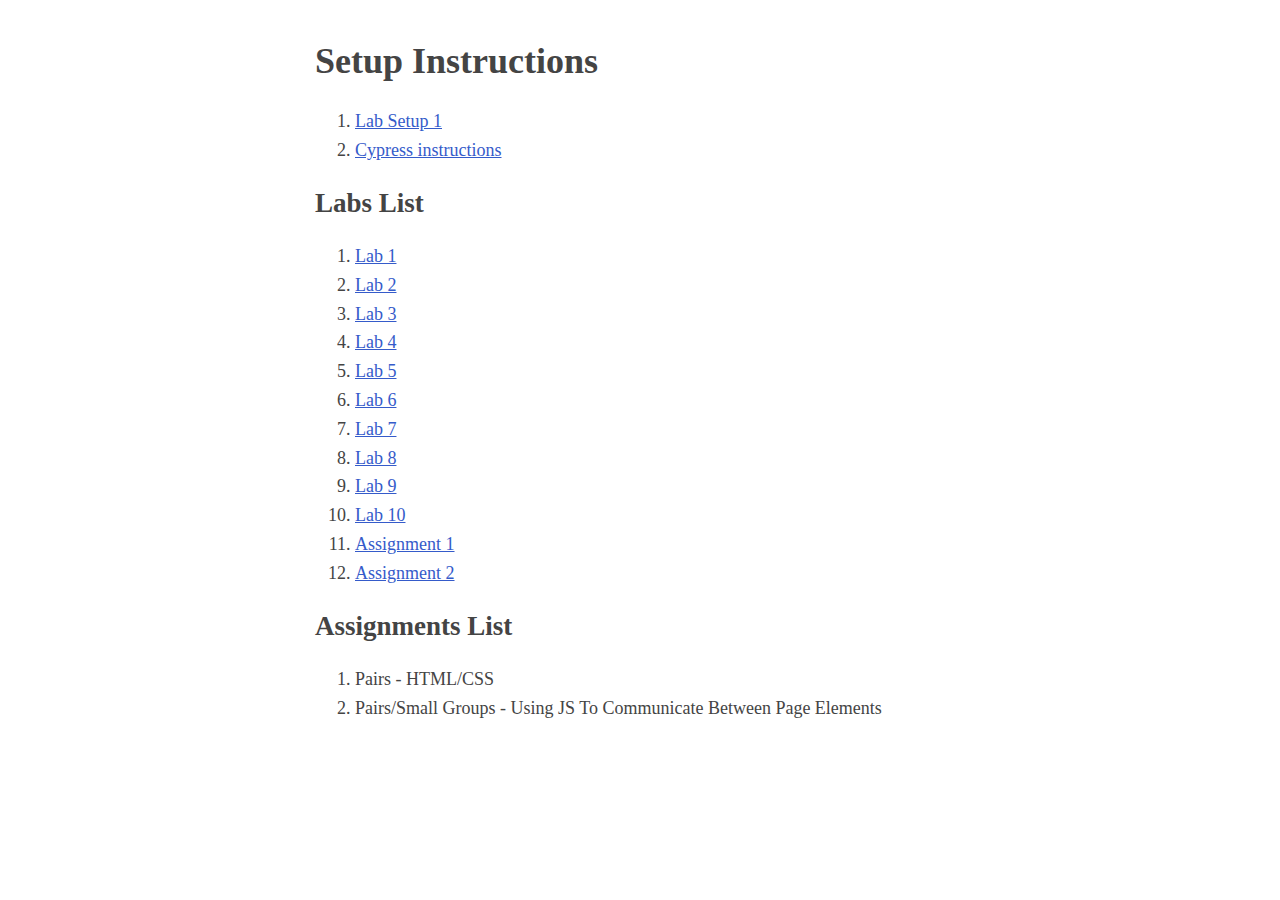
<file: public/index.html>
<html lang="en">
    <head>
        <title>Labs Index</title>
        <link rel="stylesheet" href="base_style.css">
    </head>
    <body>
        <h1>Setup Instructions</h1>
        <ol>
            <li><a href="setup_instructions.html">Lab Setup 1</a></li>
            <li><a href="cypress_instructions.html">Cypress instructions</a></li>
        </ol>

        <h2>Labs List</h2>
        <ol>
            <li><a href="lab_1">Lab 1</a></li>
            <li><a href="lab_2">Lab 2</a></li>
            <li><a href="lab_3">Lab 3</a></li>
            <li><a href="lab_4">Lab 4</a></li>
            <li><a href="lab_5">Lab 5</a></li>
            <li><a href="lab_6">Lab 6</a></li>
            <li><a href="lab_7">Lab 7</a></li>
            <li><a href="lab_8">Lab 8</a></li>
            <li><a href="lab_9">Lab 9</a></li>
            <li><a href="lab_10">Lab 10</a></li>
            <li><a href="asst-1">Assignment 1</a></li>
            <li><a href="asst-2">Assignment 2</a></li>
        </ol>
        <h2>Assignments List</h2>
        <ol>
            <li>Pairs - HTML/CSS</li>
            <li>Pairs/Small Groups - Using JS To Communicate Between Page Elements</li>
        </ol>
    </body>
</html>
</file>
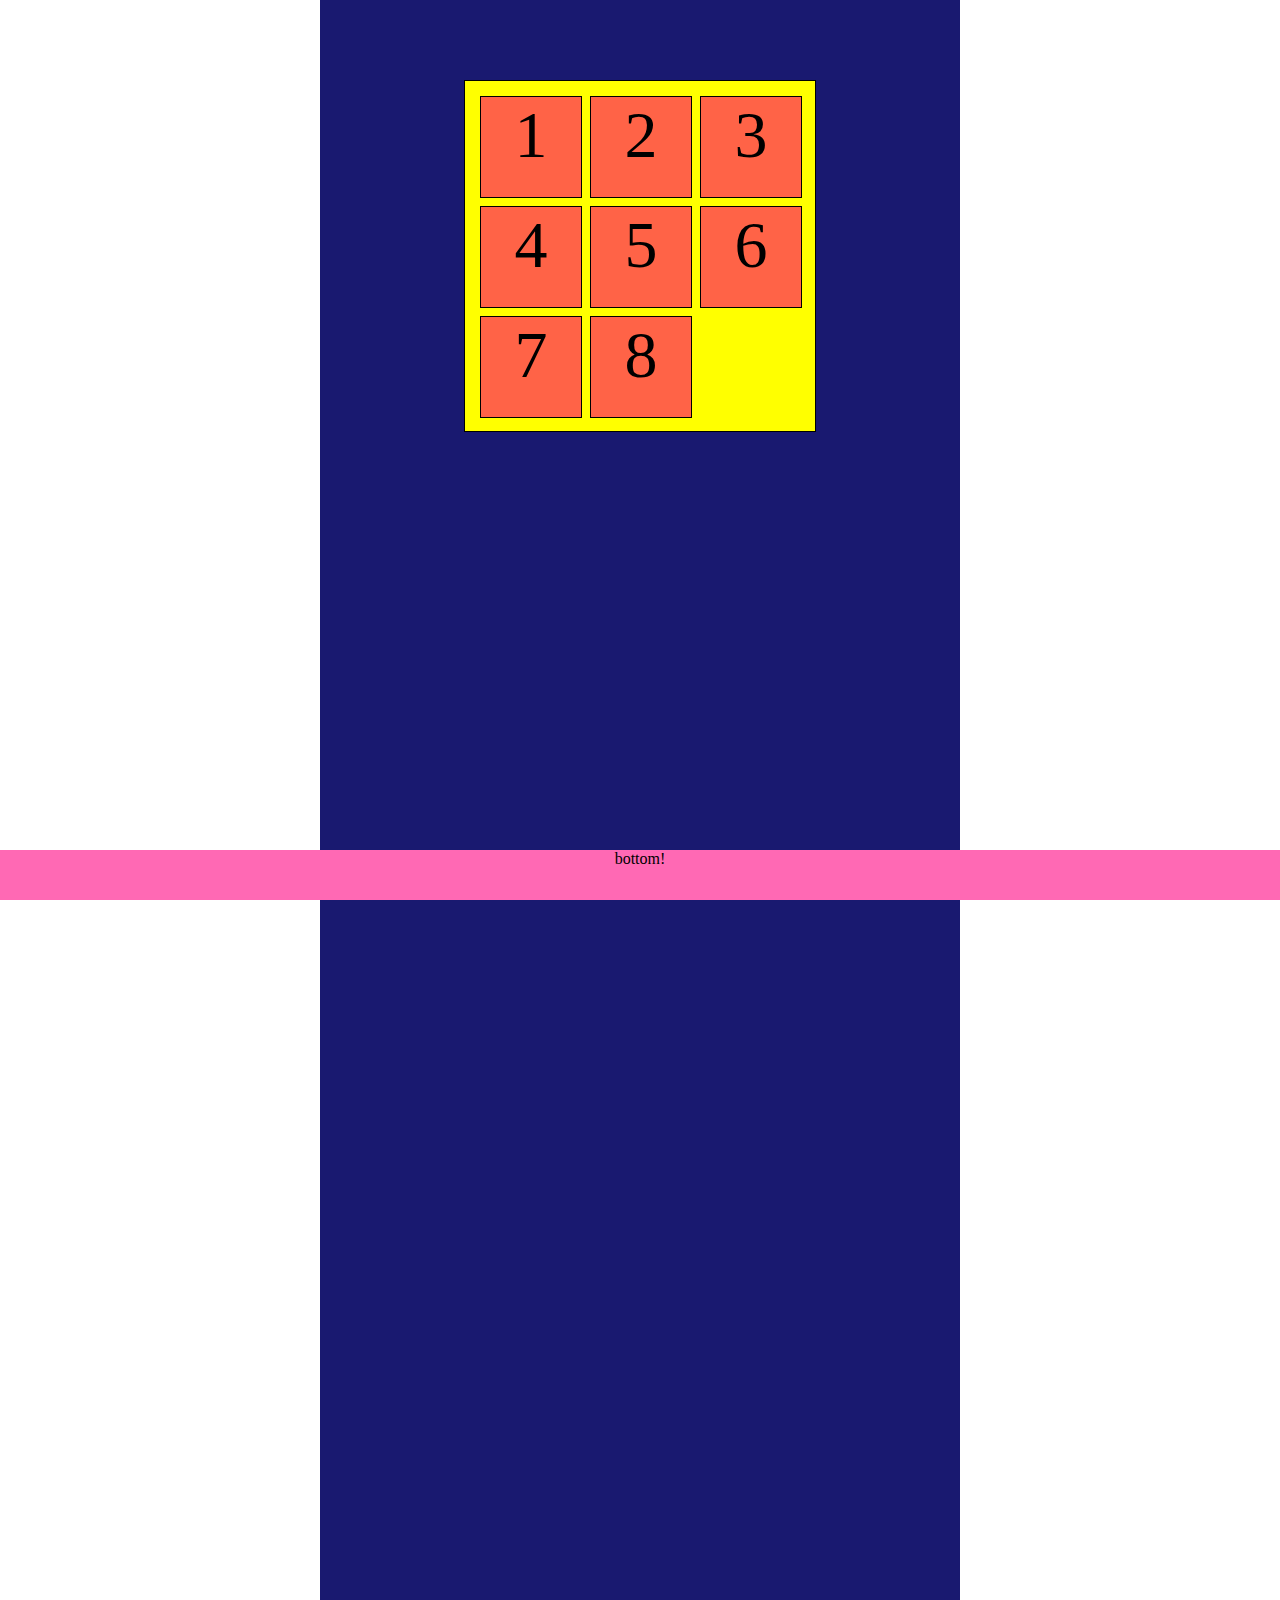
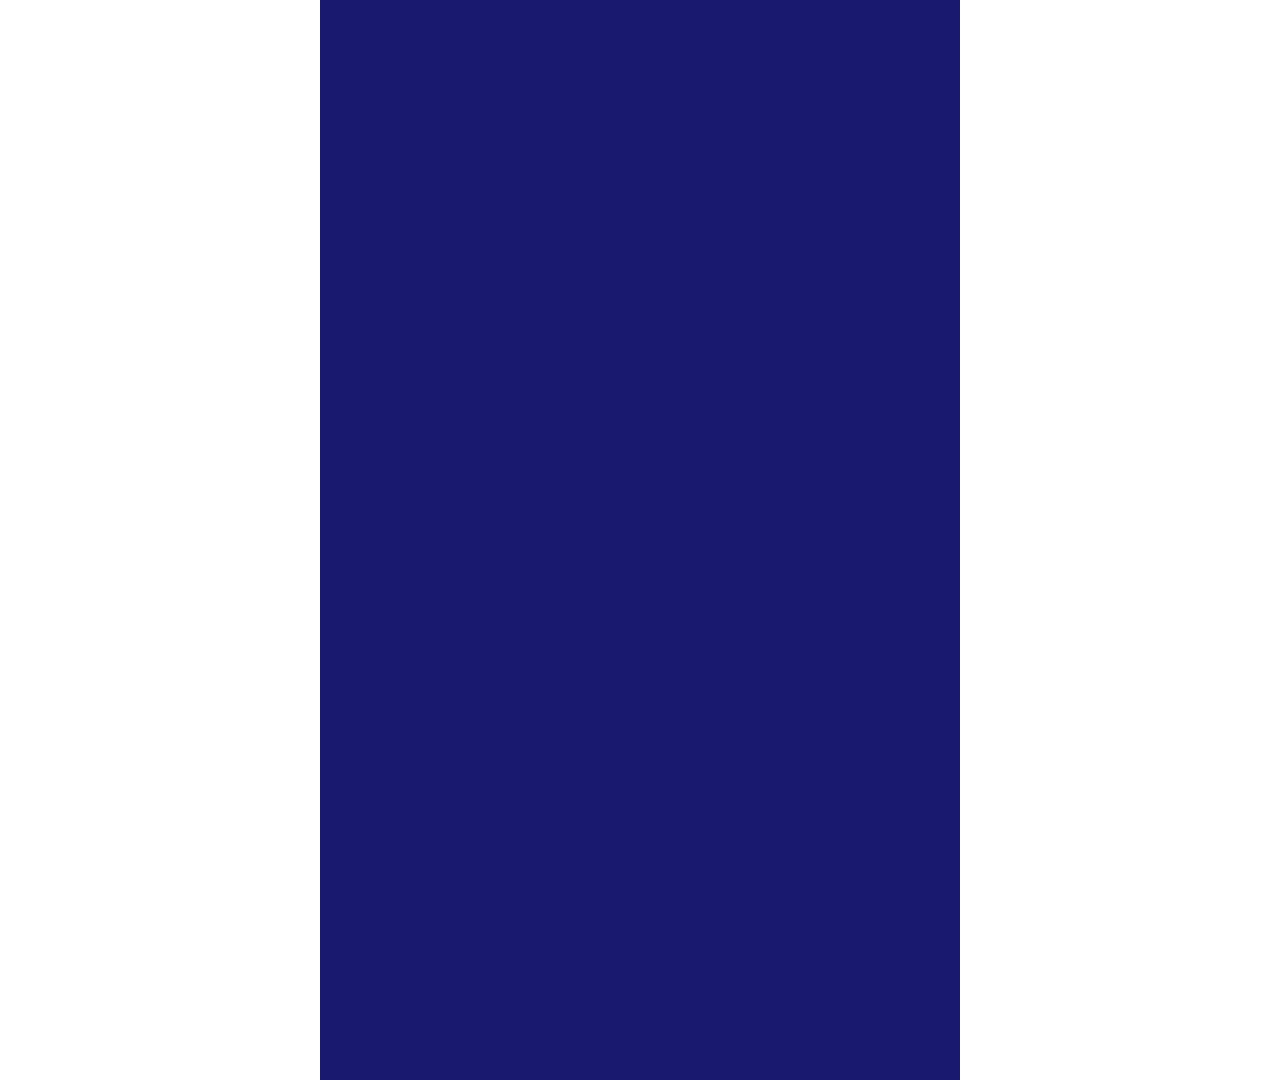
<file: public/asst-1/index.html>
<!DOCTYPE html>
<html lang="en">
<head>
    <meta charset="UTF-8">
    <meta http-equiv="X-UA-Compatible" content="IE=edge">
    <meta name="viewport" content="width=device-width, initial-scale=1.0">
    <title>Slider Puzzle</title>
    <!-- <link
      rel="stylesheet"
      href="https://cdn.jsdelivr.net/npm/bulma@0.9.1/css/bulma.min.css"
    /> -->
    <link rel="stylesheet" type="text/css" href="styles.css" />
</head>
<body>
    <!-- <div class="header">top!</div> -->
    <div class="fixed">bottom!</div>
    <div class="wrapper">
    <div class="container">
        <div class="tile pos1">1</div>
        <div class="tile pos2">2</div>
        <div class="tile pos3">3</div>
        <div class="tile pos4">4</div>
        <div class="tile pos5">5</div>
        <div class="tile pos6">6</div>
        <div class="tile pos7">7</div>
        <div class="tile pos8">8</div>
        <div class="tile pos9 empty"></div>
    </div>
</div>
    <script src="script.js"></script>
</body>
</html>
</file>
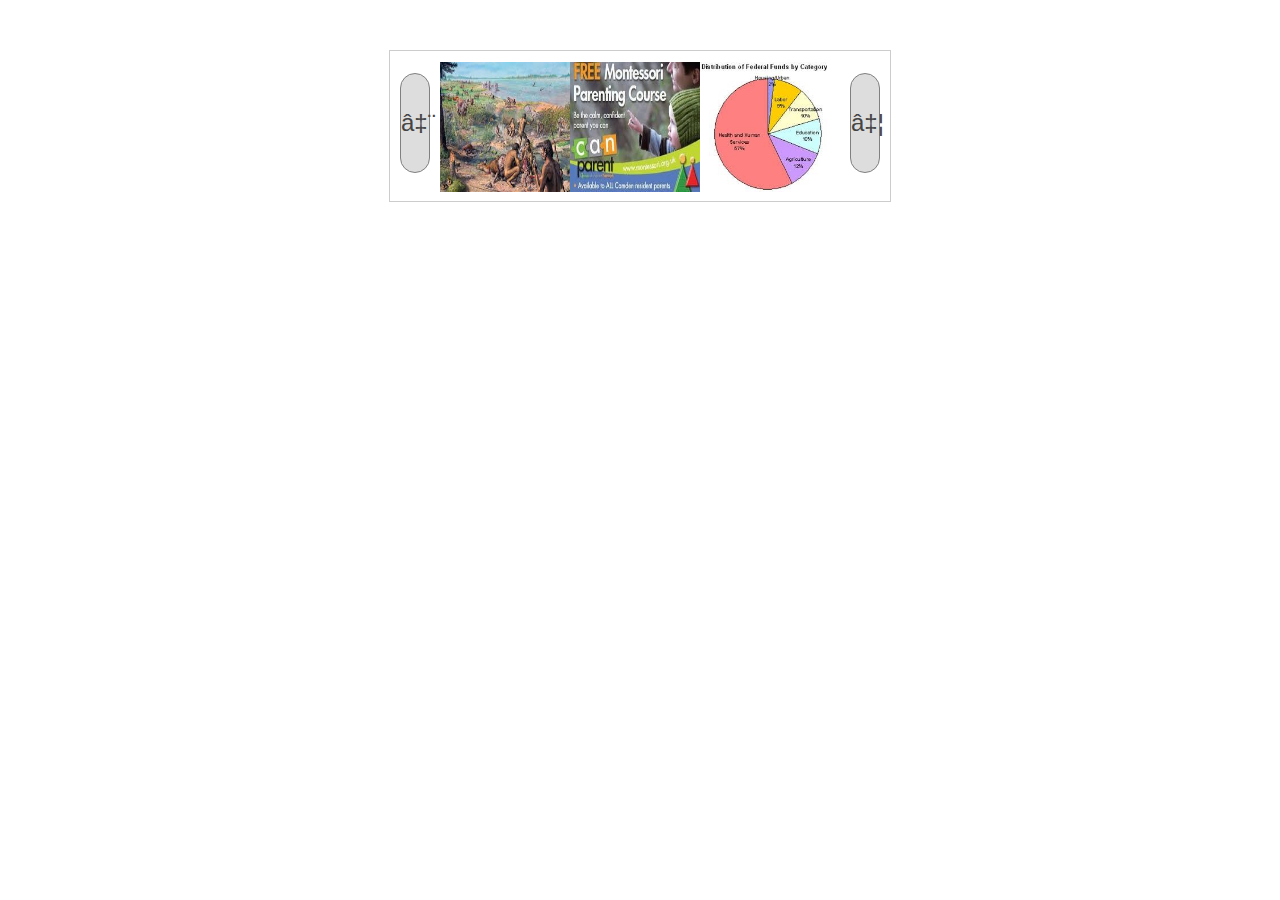
<file: public/INST377-Spring2021/index.html>
<!DOCTYPE html>
<html lang="en">
  <head>
    <title> WS 3 </title>
    <link rel="stylesheet" type="text/css" href="styles.css" />
    <script
      src = "script.js" charset = "utf-8"
    ></script>
  </head>

  <body> 

    <div class = "carousel" >

        <button class = "arrow next">⇦</button>

        <div class = "galery"> 

            <ul class = "images">
                <li><img src = "early humans.jpg"> </li>
                <li><img src = "free.jpg"></li>
                <li><img src = "graph.jpg"></li>
                <li><img src = "investing.jpg"></li>
                <li><img src = "money.jpg"></li>
                <li><img src = "funded.jpg"></li>
            </ul> 
        </div>

        <button class = "arrow prev">⇨</button>

    </div>
  </body>
</file>
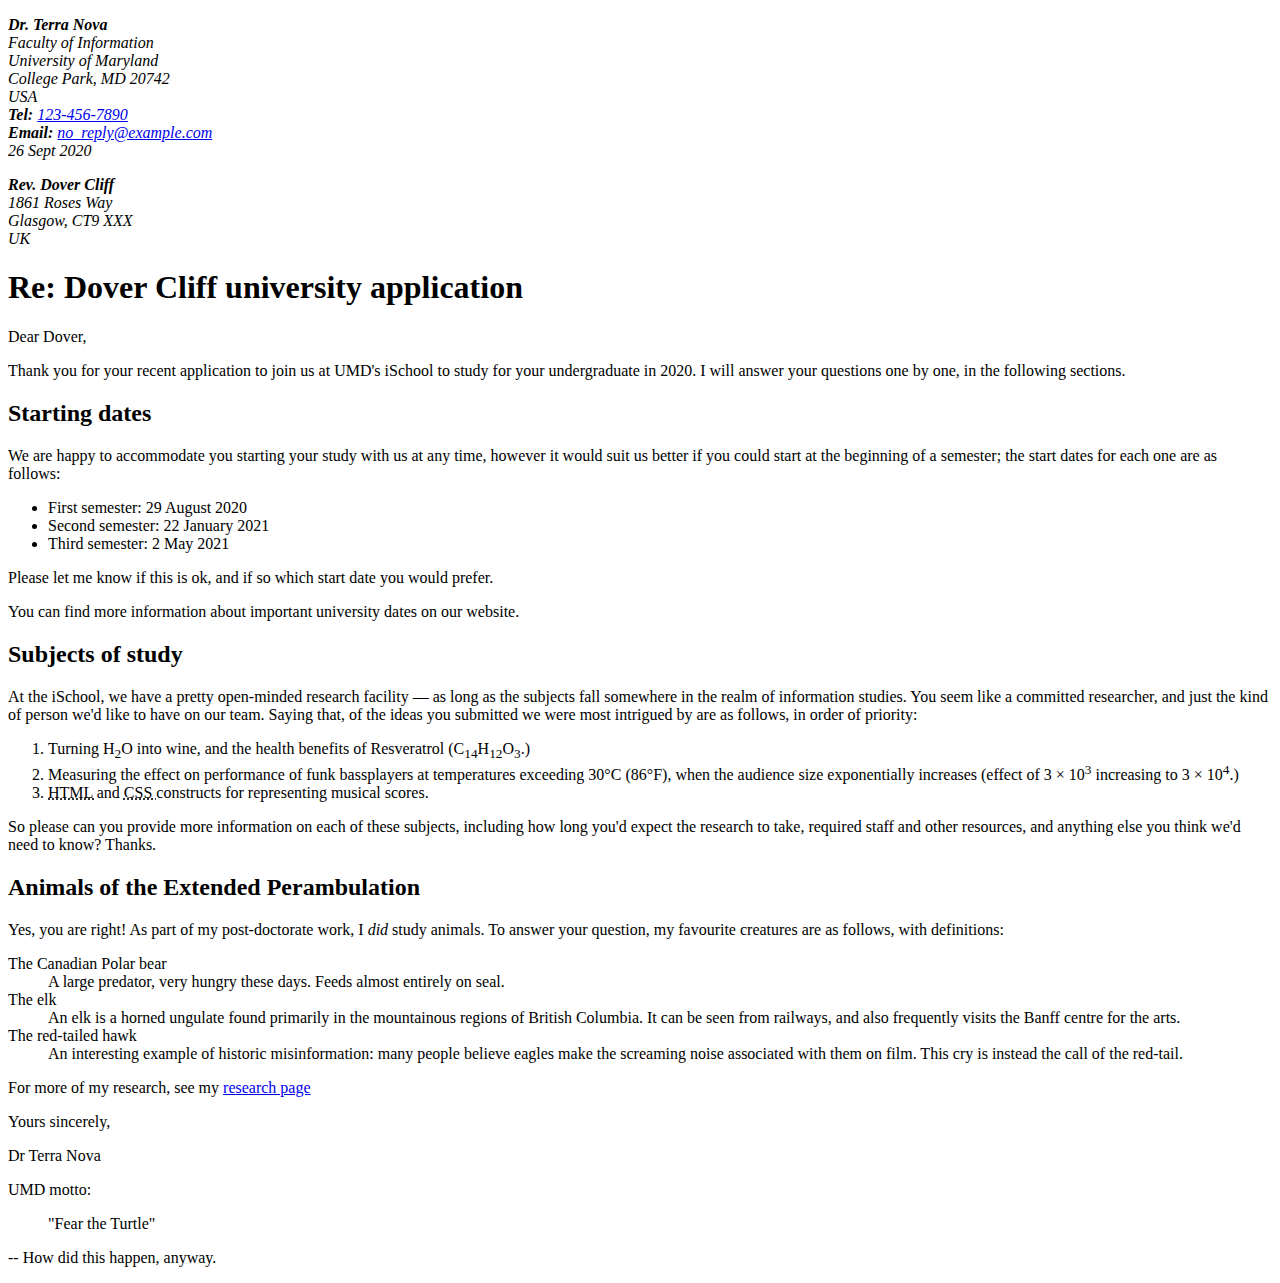
<file: public/lab_2/index.html>
<!--Dr. Terra Nova
Faculty of Information
University of Maryland
College Park, MD 20742
USA
Tel: 123-456-7890
Email: no_reply@example.com
26 Sept 2020
Rev. Dover Cliff
1861 Roses Way
Glasgow, CT9 XXX
UK
Re: Dover Cliff university application
Dear Dover,
Thank you for your recent application to join us at UMD's iSchool to study for your undergraduate in 2020. I will answer your questions one by one, in the following sections.
Starting dates
We are happy to accommodate you starting your study with us at any time, however it would suit us better if you could start at the beginning of a semester; the start dates for each one are as follows:
First semester: 29 August 2020
Second semester: 22 January 2021
Third semester: 2 May 2021
Please let me know if this is ok, and if so which start date you would prefer.
You can find more information about important university dates on our website.
Subjects of study
At the iSchool, we have a pretty open-minded research facility — as long as the subjects fall somewhere in the realm of information studies. You seem like a committed researcher, and just the kind of person we'd like to have on our team. Saying that, of the ideas you submitted we were most intrigued by are as follows, in order of priority:
Turning H2O into wine, and the health benefits of Resveratrol (C14H12O3.)
Measuring the effect on performance of funk bassplayers at temperatures exceeding 30°C (86°F), when the audience size exponentially increases (effect of 3 × 103 increasing to 3 × 104.)
HTML and CSS constructs for representing musical scores.
So please can you provide more information on each of these subjects, including how long you'd expect the research to take, required staff and other resources, and anything else you think we'd need to know? Thanks.
Animals of the Extended Perambulation
Yes, you are right! As part of my post-doctorate work, I did study animals. To answer your question, my favourite creatures are as follows, with definitions:
The Canadian Polar bear
A large predator, very hungry these days. Feeds almost entirely on seal.
The elk
An elk is a horned ungulate found primarily in the mountainous regions of British Columbia. It can be seen from railways, and also frequently visits the Banff centre for the arts.
The red-tailed hawk
An interesting example of historic misinformation: many people believe eagles make the screaming noise associated with them on film. This cry is instead the call of the red-tail.
For more of my research, see my research page (http://umd.edu).
Yours sincerely,
Dr Terra Nova
UMD motto:
"Fear the Turtle"
-- How did this happen, anyway. -->

<!DOCTYPE html>
<html>
    <head>
        <meta name = "author" content = "Swapnil Goplani">
        <title> Swapnil Goplani </title>

    </head>


    <body>
            <address>
                <p>
                    <strong>Dr. Terra Nova</strong><br>
                    Faculty of Information<br>
                    University of Maryland<br>
                    College Park, MD 20742<br>
                    USA<br>
                    <strong>Tel:</strong> <a href = "tel:123-456-7890"> 123-456-7890 </a><br>
                    <strong>Email:</strong> <a href = "mailto:no_reply@example.com"> no_reply@example.com </a><br>
                    <time datetime = "2020-09-26"> 26 Sept 2020 </time>
                </p>
            </address>

            <address>
                <p>
                    <strong>Rev. Dover Cliff</strong><br>
                    1861 Roses Way<br>
                    Glasgow, CT9 XXX<br>
                    UK
                </p>
            </address>

        <h1>
            Re: Dover Cliff university application
        </h1>
        <p>
            Dear Dover,
        </p>

        <p>
            Thank you for your recent application to join us at UMD's iSchool to study for your undergraduate in 2020. I will answer your questions one by one, in the following sections.
        </p>

        <h2>
            Starting dates
        </h2>

        <p>
            We are happy to accommodate you starting your study with us at any time, however it would suit us better if you could start at the beginning of a semester; the start dates for each one are as follows:
        </p>

        <ul>
            <li>First semester: <time datetime = "2020-08-29"> 29 August 2020</time></li>
            <li>Second semester: <time datetime = "2021-01-22"> 22 January 2021</time></li>
            <li>Third semester: <time datetime = "2021-05-02"> 2 May 2021</time></li>  
        </ul>

        <p>
            Please let me know if this is ok, and if so which start date you would prefer.
        </p>

        <p>
            You can find more information about important university dates on our website.
        </p>

        <h2>
            Subjects of study
        </h2>

        <p>
            At the iSchool, we have a pretty open-minded research facility — as long as the subjects fall somewhere in the realm of information studies. You seem like a committed researcher, and just the kind of person we'd like to have on our team. Saying that, of the ideas you submitted we were most intrigued by are as follows, in order of priority:
        </p>

        <ol>
            <li>Turning H<sub>2</sub>O into wine, and the health benefits of Resveratrol (C<sub>14</sub>H<sub>12</sub>O<sub>3</sub>.)</li>
            <li>Measuring the effect on performance of funk bassplayers at temperatures exceeding 30°C (86°F), when the audience size exponentially increases (effect of 3 × 10<sup>3</sup> increasing to 3 × 10<sup>4</sup>.)</li>
            <li><abbr title = "Hypertext Markup Language"> HTML </abbr> and <abbr title = "Cascading Style Sheets"> CSS </abbr> constructs for representing musical scores.</li>
        </ol>

        <p>
            So please can you provide more information on each of these subjects, including how long you'd expect the research to take, required staff and other resources, and anything else you think we'd need to know? Thanks.
        </p>

        <h2>
            Animals of the Extended Perambulation        
        </h2>

        <p>
            Yes, you are right! As part of my post-doctorate work, I <em>did</em> study animals. To answer your question, my favourite creatures are as follows, with definitions:
        </p>

        <dl>
            <dt>The Canadian Polar bear</dt> 
    <dd>A large predator, very hungry these days. Feeds almost entirely on seal.</dd>
        <dt>The elk</dt>
    <dd>An elk is a horned ungulate found primarily in the mountainous regions of British Columbia. It can be seen from railways, and also frequently visits the Banff centre for the arts.</dd>
        <dt>The red-tailed hawk</dt>
    <dd>An interesting example of historic misinformation: many people believe eagles make the screaming noise associated with them on film. This cry is instead the call of the red-tail.</dd>
        </dl>

        <p>
            For more of my research, see my <a href = "http://umd.edu"> research page</a>
        </p>

        <p>
            Yours sincerely,
        </p>

        <p>
            Dr Terra Nova
        </p>
            
        <p>
            UMD motto:
        </p>

        <P>
            <blockquote>
                "Fear the Turtle"
            </blockquote>
        </P>
        -- How did this happen, anyway.
        <p>

        </p>
    </body>


</html>
</file>
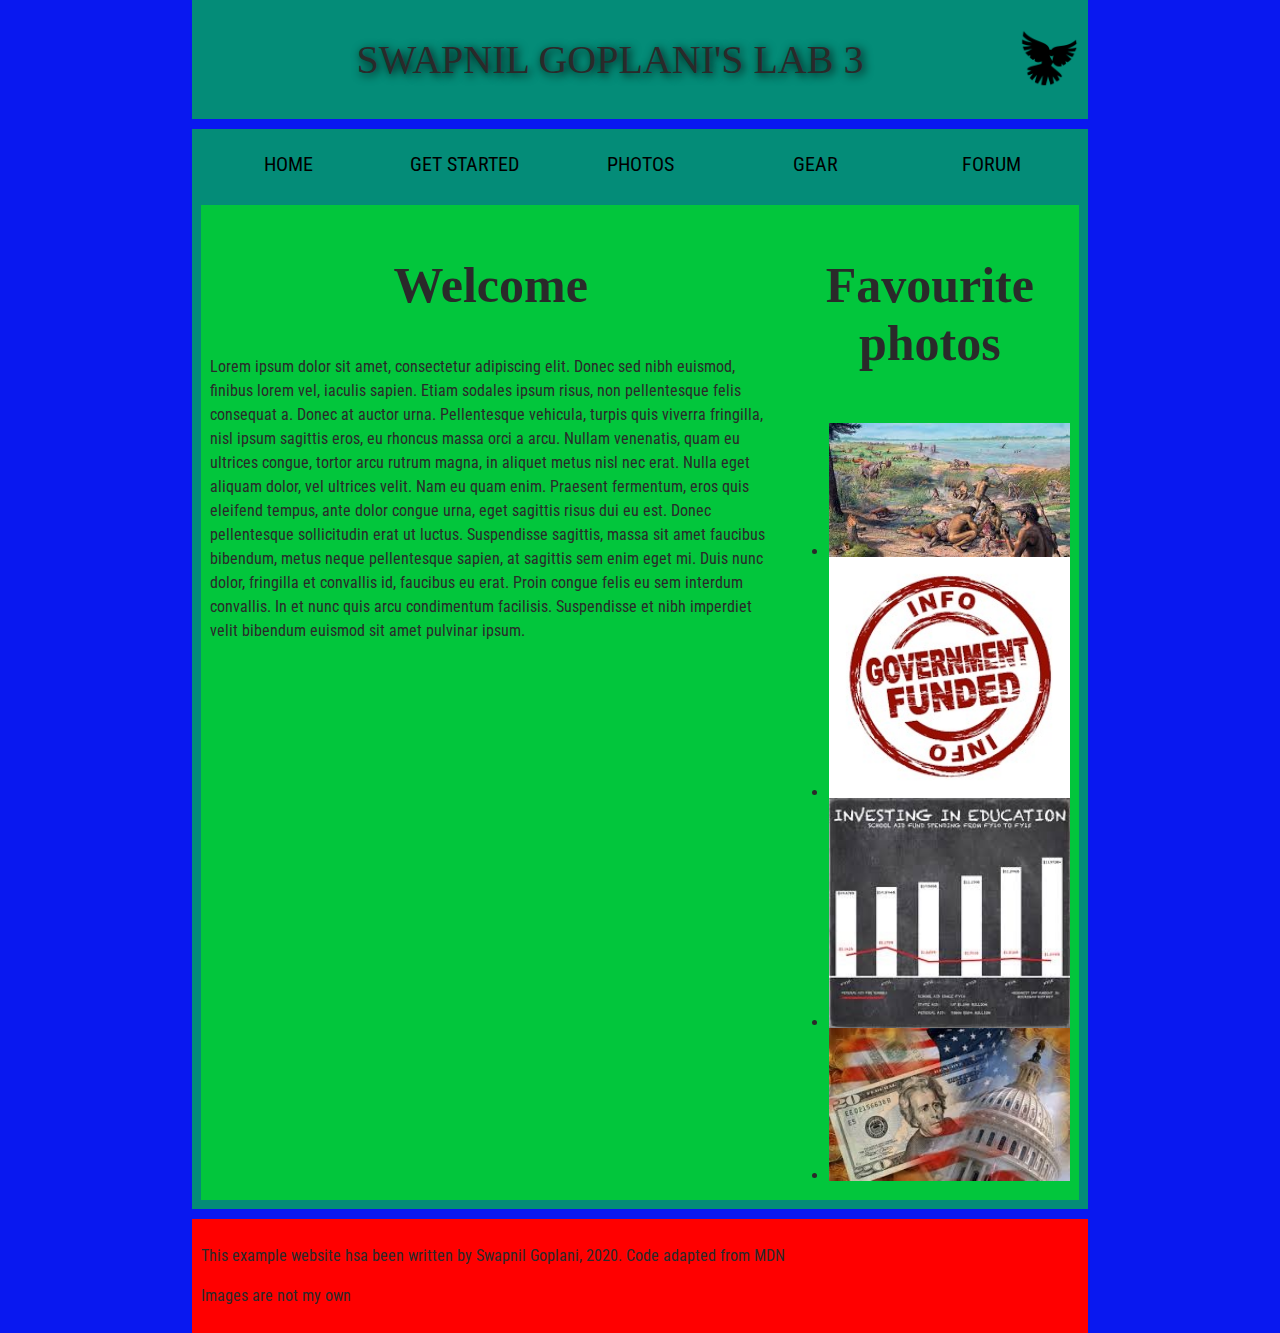
<file: public/lab_3/index.html>
<!DOCTYPE html>
<html lang="en">
  <head>
    <meta charset="utf-8">
    <title>Swapnil Goplani</title>
    <link href="https://fonts.googleapis.com/css?family=Roboto+Condensed:300|Cinzel+Decorative:700" rel="stylesheet">
    <link rel="stylesheet" href="style.css">

    <!--[if lt IE 9]>
      <script src="//html5shiv.googlecode.com/svn/trunk/html5.js"></script>
    <![endif]-->
  </head>

  <body>

    <div class = "header"> 
      <h1>Swapnil Goplani's Lab 3</h1>

      <img src="dove.png" alt="a simple dove logo">

    </div>
  
    
      
    
   
    

    <nav>
      <ul>
        <li><span>Home</span></li>
        <li><a href="#">Get started</a></li>
        <li><a href="#">Photos</a></li>
        <li><a href="#">Gear</a></li>
        <li><a href="#">Forum</a></li>
      </ul>
    </nav>  

  <div class = "main">
      
    <div class = "article">
      <h2>Welcome</h2>

      <p>Lorem ipsum dolor sit amet, consectetur adipiscing elit. Donec sed nibh euismod, finibus lorem vel, iaculis sapien. Etiam sodales ipsum risus, non pellentesque felis consequat a. Donec at auctor urna. Pellentesque vehicula, turpis quis viverra fringilla, nisl ipsum sagittis eros, eu rhoncus massa orci a arcu. Nullam venenatis, quam eu ultrices congue, tortor arcu rutrum magna, in aliquet metus nisl nec erat. Nulla eget aliquam dolor, vel ultrices velit. Nam eu quam enim. Praesent fermentum, eros quis eleifend tempus, ante dolor congue urna, eget sagittis risus dui eu est. Donec pellentesque sollicitudin erat ut luctus. Suspendisse sagittis, massa sit amet faucibus bibendum, metus neque pellentesque sapien, at sagittis sem enim eget mi. Duis nunc dolor, fringilla et convallis id, faucibus eu erat. Proin congue felis eu sem interdum convallis. In et nunc quis arcu condimentum facilisis. Suspendisse et nibh imperdiet velit bibendum euismod sit amet pulvinar ipsum.</p>

    </div>  
      
      
      <div class = "aside">

        <h2>Favourite photos</h2>

        <ul>

          <li><a href="early humans.jpg"><img src="early humans.jpg" alt="Our Ancestors"></a></li>
          <li><a href="funded.jpg"><img src="funded.jpg" alt="Down with the system"></a></li>
          <li><a href="investing.jpg"><img src="investing.jpg" alt="Smart money makes money"></a></li>
          <li><a href="money.jpg"><img src="money.jpg" alt="Cash rules everything around me"></a></li>
        </ul>
        
      </div>

  </div>  

    <div class = "footer">
      <p>This example website hsa been written by Swapnil Goplani, 2020. Code adapted from MDN</p>

      <p>Images are not my own</p>

    </div>


  </body>
</html>
</file>
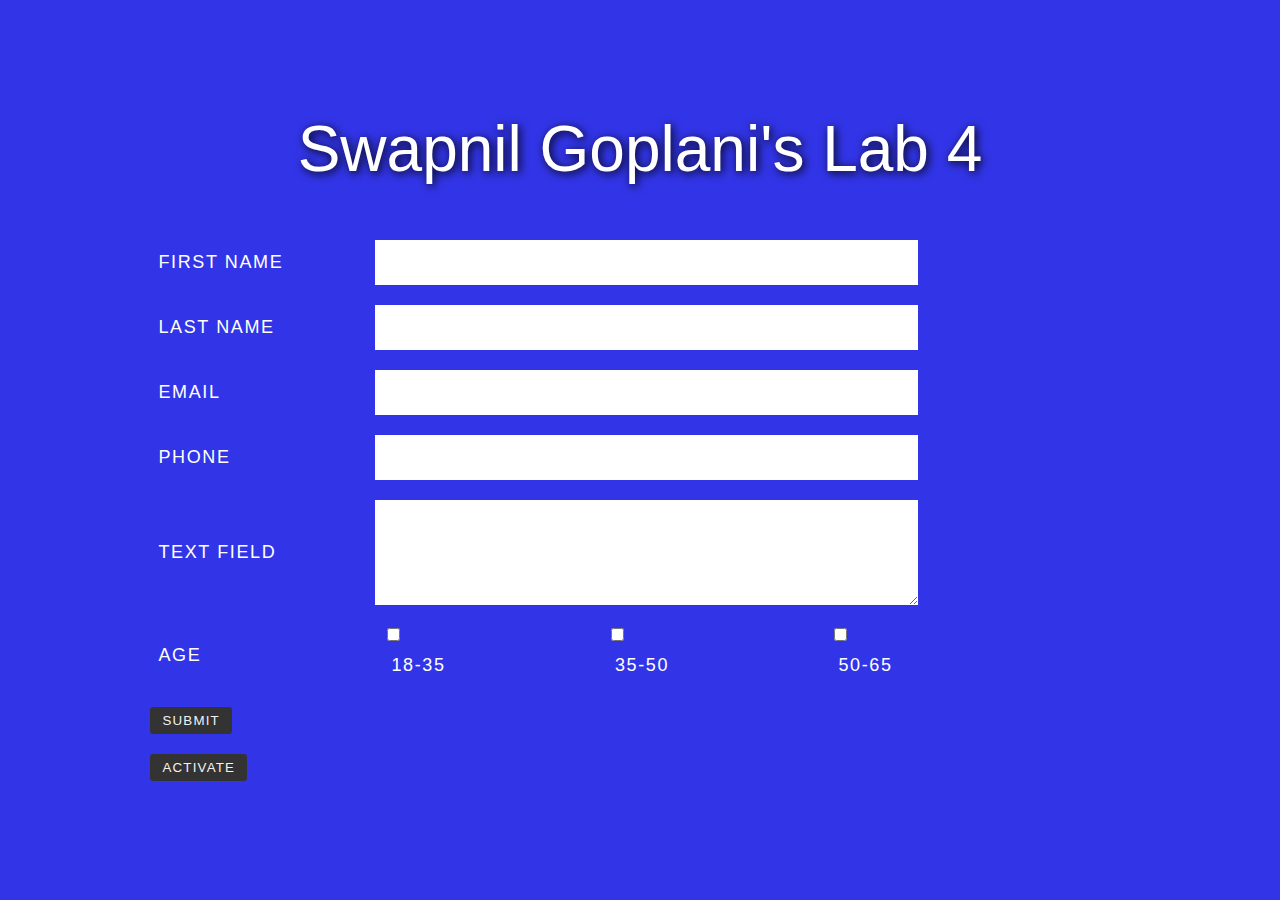
<file: public/lab_4/index.html>
<!DOCTYPE html>
<html lang="en">
  <head>
    <meta charset="utf-8">
    <title>Swapnil Goplani lab 4</title>

    <link rel="stylesheet" href="styles.css">
  </head>

  <div class = "container">

    <form action="/api" method="post">

      <h1> Swapnil Goplani's Lab 4 </h1> 
        <ul class = "flex-outer">

            <li>
                <label for = "fname"> First Name</label>
                <input type = "text" id = "fname" name = "fname" maxlength = "140"> 
            </li>

            <li>
                <label for = "lname"> Last Name </label>
                <input type = "text" id = "lname" name = "lname" maxlength = "140">
            </li>

            <li>

                <label for = "email"> Email </label>
                <input type = "email" id = "email" name = "email">
            </li>

            <li>

                <label for = "phone"> Phone </label>
                <input type = "tel" id = "phone" name = "phone">
            </li>

            <li>

                <label for = "message"> Text Field </label>
                <textarea rows = "5" cols = "33" id = message name = "message" placeholder = "This is some default message text"> </textarea> 
            </li>

            <li>

                <p class = "checkbox-list-label"> AGE </p>

                <ul class = "flex-inner">

                    <li>

                        <input type = "checkbox" id = "18-35" name = "18-35">
                        <label for = "18-35">18-35</label>
                      </li>
                      <li>
                        <input type="checkbox" id="35-50" name = "35-50">
                        <label for="35-50">35-50</label>
                      </li>
                      <li>
                        <input type="checkbox" id="50-65" name = "50-65">
                        <label for="50-65">50-65</label>
                      </li>
                      
                </ul>
            </li>

            <li>
              <button type = "submit" id = "submit" name = "submit"> Submit </button>
            </li>

            <li>

              <button onclick type = "activate" id = "activate" name = "activate"> Activate </button>
            </li>
        </ul>

    </form>
  </div>  

  <!-- reset padding
  left aligning items
difference between .flex-outer and .flex-outer,.flex-inner 
making the submit button work
checkboxes having 80px and space between them
-->
</file>
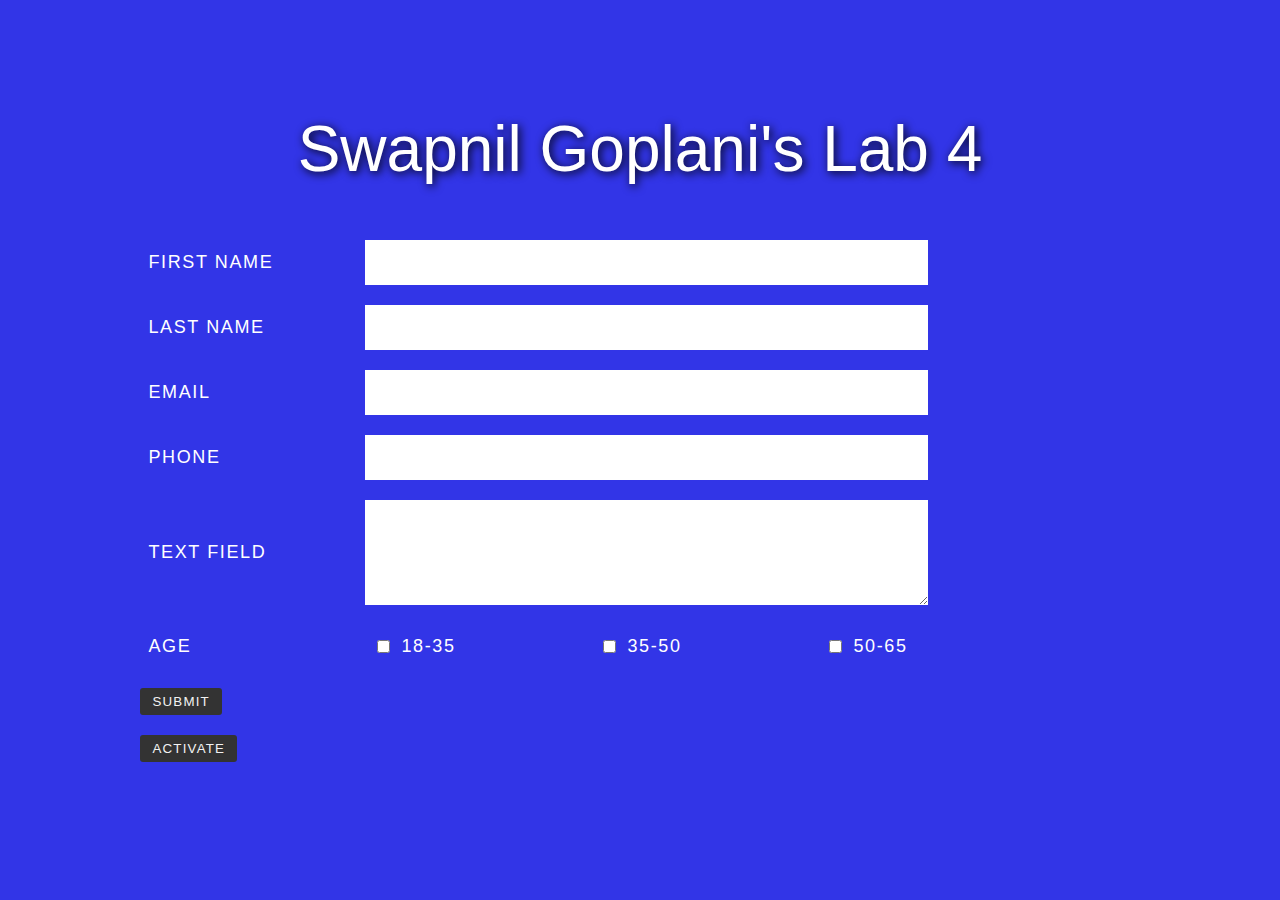
<file: public/lab_5/index.html>
<!DOCTYPE html>
<html lang="en">
  <head>
    <meta charset="utf-8">
    <title>Swapnil Goplani lab 4</title>

    <link rel="stylesheet" href="styles.css">
  </head>

  <body>

    <div class = "container">

      <form action="/api" method="post">

        <h1> Swapnil Goplani's Lab 4 </h1> 
          <ul class = "flex-outer">

              <li>
                  <label for = "fname"> First Name</label>
                  <input type = "text" id = "fname" name = "fname" maxlength = "140"> 
              </li>

              <li>
                  <label for = "lname"> Last Name </label>
                  <input type = "text" id = "lname" name = "lname" maxlength = "140">
              </li>

              <li>

                  <label for = "email"> Email </label>
                  <input type = "email" id = "email" name = "email">
              </li>

              <li>

                  <label for = "phone"> Phone </label>
                  <input type = "tel" id = "phone" name = "phone">
              </li>

              <li>

                  <label for = "message"> Text Field </label>
                  <textarea rows = "5" cols = "33" id = message name = "message" placeholder = "This is some default message text"> </textarea> 
              </li>

              <li>

                  <p class = "p.checkbox-list-label" id = "age"> AGE</p>

                  <ul class = "flex-inner">

                      <li>

                          <input type = "checkbox" id = "18-35" name = "18-35">
                          <label for = "18-35">18-35</label>
                        </li>
                        <li>
                          <input type="checkbox" id="35-50" name = "35-50">
                          <label for="35-50">35-50</label>
                        </li>
                        <li>
                          <input type="checkbox" id="50-65" name = "50-65">
                          <label for="50-65">50-65</label>
                        </li>
                        
                  </ul>
              </li>

              <li>
                <button type = "submit" id = "submit" name = "submit"> Submit </button>
              </li>

              <li>

                <button onclick = "testFunction()" type = "button" id = "activate" name = "activate"> Activate </button>  
              </li>
          </ul>

      </form>
    </div> 
    
    <script> 
      function testFunction() {
        fetch ('/api')
        .then((response) => response.text())
        .then((response) => {
          console.log(response);

          const string = document.querySelector('h1')
          string.innerHTML = response;

          const title = document.querySelector('Title')
          title.innerHTML = response;

          const center = document.querySelector('.flex-outer')
          center.style.margin = '0 auto';

          
        })

        document.body.style.backgroundColor = "#FF6347";

        const elem = document.querySelectorAll('.flex-inner li label')
        const fruit = ['orange', 'banana', 'cherry']
        elem.forEach((el, i) => {
          const text = el.innerText;
          el.innerText = fruit[i];
        })
        
        const lbl = document.getElementById('age')
        lbl.innerHTML = 'Fruits';


      } 
    </script>
    
  </body>
  <!-- reset padding
  left aligning items
difference between .flex-outer and .flex-outer,.flex-inner 
making the submit button work
checkboxes having 80px and space between them
-->
</file>
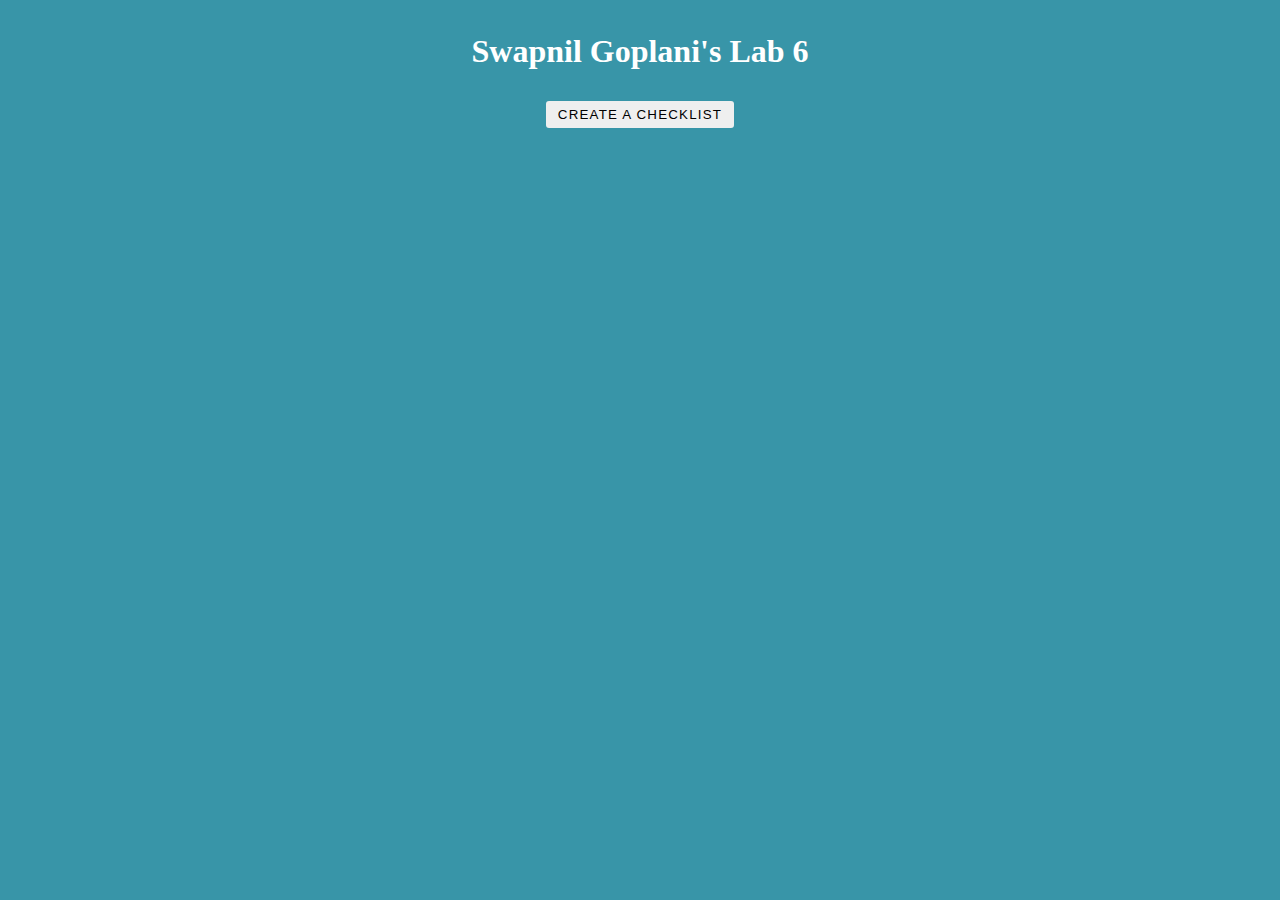
<file: public/lab_6/index.html>
<!DOCTYPE html>
<html lang="en">
  <head>
    <title> Swapnil Goplani's Lab 6</title>
    <link rel="stylesheet" type="text/css" href="styles.css" />
    <script
      src="https://code.jquery.com/jquery-3.5.1.slim.min.js"
      integrity="sha256-4+XzXVhsDmqanXGHaHvgh1gMQKX40OUvDEBTu8JcmNs="
      crossorigin="anonymous"
    ></script>
  </head>
  <body>
    <div class="wrapper">
      <div class="container flex-outer">
        <div class="header">
          <h1> Swapnil Goplani's Lab 6</h1>
        </div>
        <form>
          <button
            type="submit"
            class="submitButton"
            name="submitButton"
          >Create A Checklist</button>
        </form>
      </div>
    </div>
    <script src="script.js"></script>
  </body>
</html>
</file>
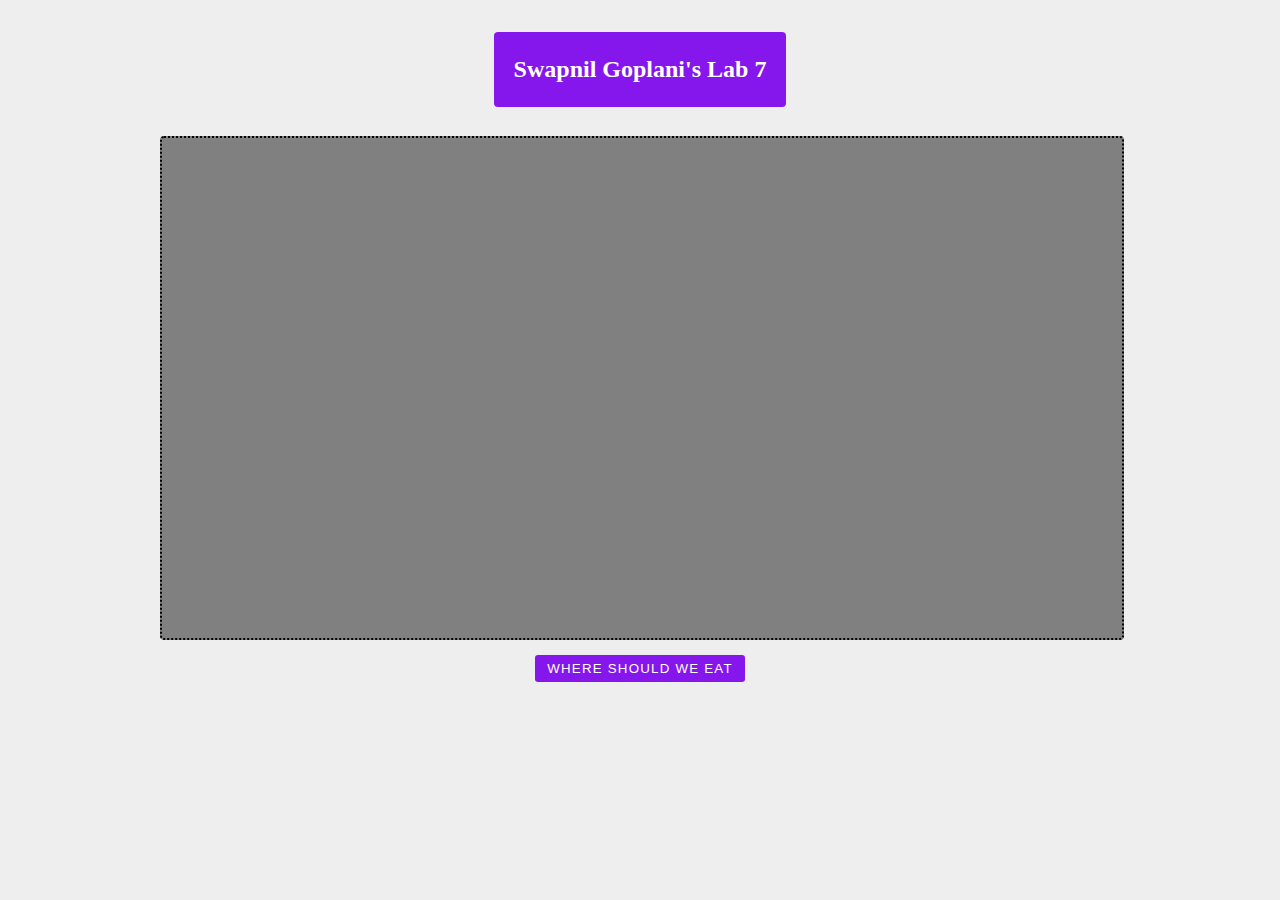
<file: public/lab_7/index.html>
<html lang="en">
<head>
    <meta charset="UTF-8">
    <meta name="viewport" content="width=device-width, initial-scale=1.0">
    <title>Swapnil Goplani's Lab 7</title>

    <link rel="stylesheet" href="styles.css">

    <script
      src="https://code.jquery.com/jquery-3.5.1.slim.min.js"
      integrity="sha256-4+XzXVhsDmqanXGHaHvgh1gMQKX40OUvDEBTu8JcmNs="
      crossorigin="anonymous"
    ></script>
</head>
<body>
    
    <div class = "wrapper">

        <div class = "container flex-outer">

            <div class = "header">

                <h1> Swapnil Goplani's Lab 7</h1>

            </div>

            <div id = "chartContainer">



            </div>

        <form>

            <button type = "submit" class = "submit" name = "submit"> WHERE SHOULD WE EAT </button>
        </form>
   
        </div>
    </div>


    <script src="canvasjs.min.js"></script>
    <script src="script.js"></script>
</body>
</html>

<!--
    - set this up as an HTML page with correct wrapper and container
    - this is to make sure your chart isn't Huge when it appears
    - Import your stylesheet in the head
    - Import your bar chart from https://canvasjs.com/html5-javascript-bar-chart/
    - Import script.js before your body closing tag
    - add a div with an id of chartContainer

    - TRY THIS: type "doc" at the top of this file and press "tab" for Emmet autocomplete support
-->
</file>
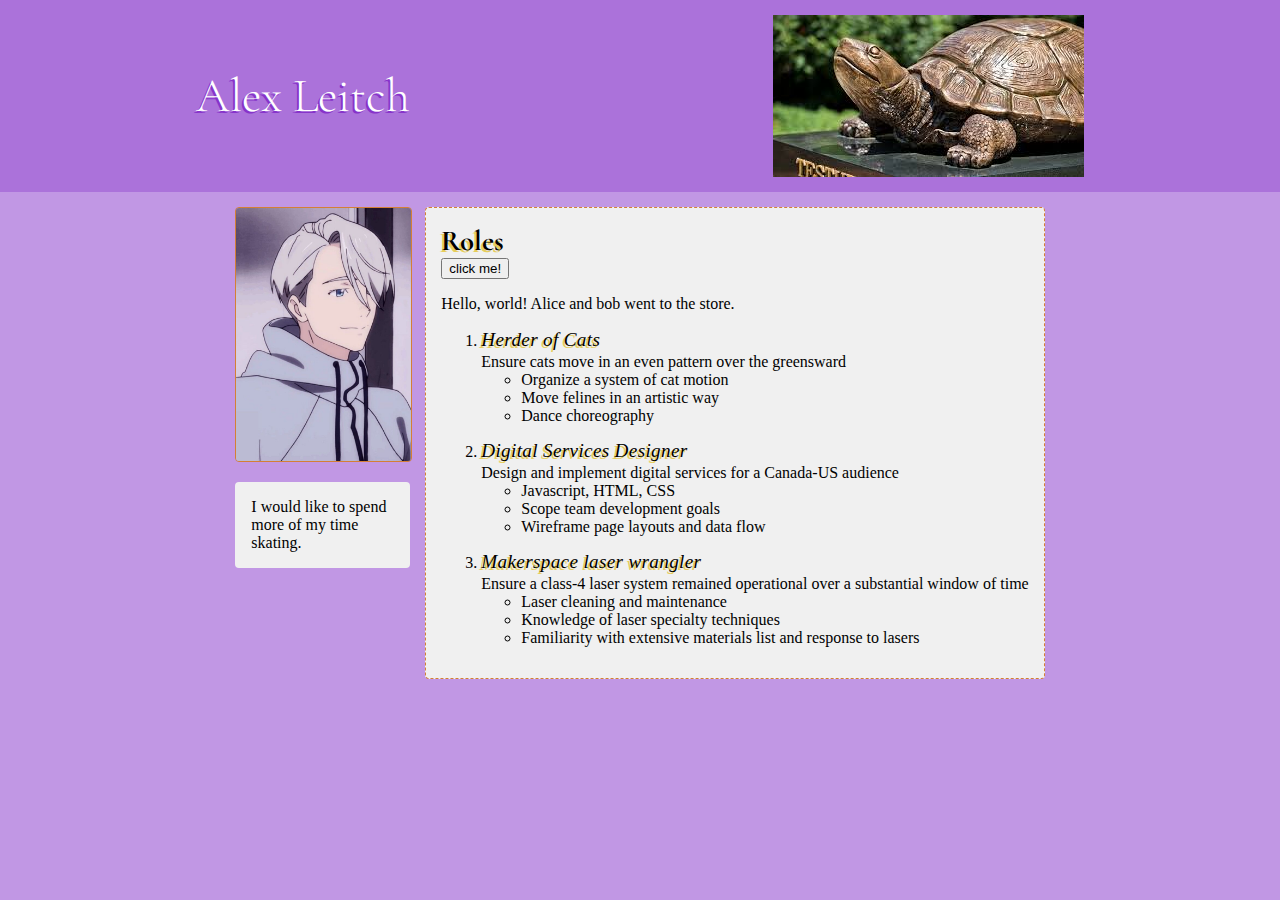
<file: public/answer_key/asst-1/index.html>
<!DOCTYPE html>
<html lang="en">

<head>
    <title>Alex Leitch demo resume</title>
    <link rel="stylesheet" type="text/css" href="styles.css" />
    <link href="https://fonts.googleapis.com/css2?family=Cormorant+Garamond:ital,wght@0,300;1,600&family=Sansita+Swashed:wght@300;700&display=swap" rel="stylesheet">
</head>

<body>
    <div class="header">
        <h1>Alex Leitch</h1>
        <img class="logo" src="testudo.jpeg" alt="The UMD tortoise"/>
    </div>
    <div class="wrapper">
        <div class="container">
            <div class="one">
                <img class="image" src="viktor.jpg" alt="Viktor, a character from Yuri on Ice"/>
                <p>I would like to spend more of my time skating.</p>
            </div>
            <div class="two">
                <h2 class="rolesTitle">Roles</h2>
                <button type="button" onclick="clickMe()">click me!</button>
                <p>
                    Hello, world! Alice and bob went to the store.
                </p>
                <ol>
                    <li>
                        <h2 class="jobtitle">Herder of Cats</h2>
                        <div class="jobdesc">Ensure cats move in an even pattern over the greensward</div>
                        <ul class="resp">
                            <li>Organize a system of cat motion</li>
                            <li>Move felines in an artistic way</li>
                            <li>Dance choreography</li>
                        </ul>
                    </li>
                    <li>
                        <h2 class="jobtitle">Digital Services Designer</h2>
                        <div class="jobdesc">Design and implement digital services for a Canada-US audience</div>
                        <ul class="resp">
                            <li>Javascript, HTML, CSS</li>
                            <li>Scope team development goals</li>
                            <li>Wireframe page layouts and data flow</li>
                        </ul>
                    </li>
                    <li>
                        <h2 class="jobtitle">Makerspace laser wrangler</h2>
                        <div class="jobdesc">Ensure a class-4 laser system remained operational over a substantial
                            window of
                            time</div>
                        <ul class="resp">
                            <li>Laser cleaning and maintenance</li>
                            <li>Knowledge of laser specialty techniques</li>
                            <li>Familiarity with extensive materials list and response to lasers</li>
                        </ul>
                    </li>
                </ol>

            </div>
        </div>
    </div>
    <script>
        function clickMe() {
            const RolesHeader = document.querySelector('.rolesTitle');
            console.log(RolesHeader);
            RolesHeader.innerHTML ="<h3>Hello World </h3>";
        }
    </script>
</body>

</html>
</file>
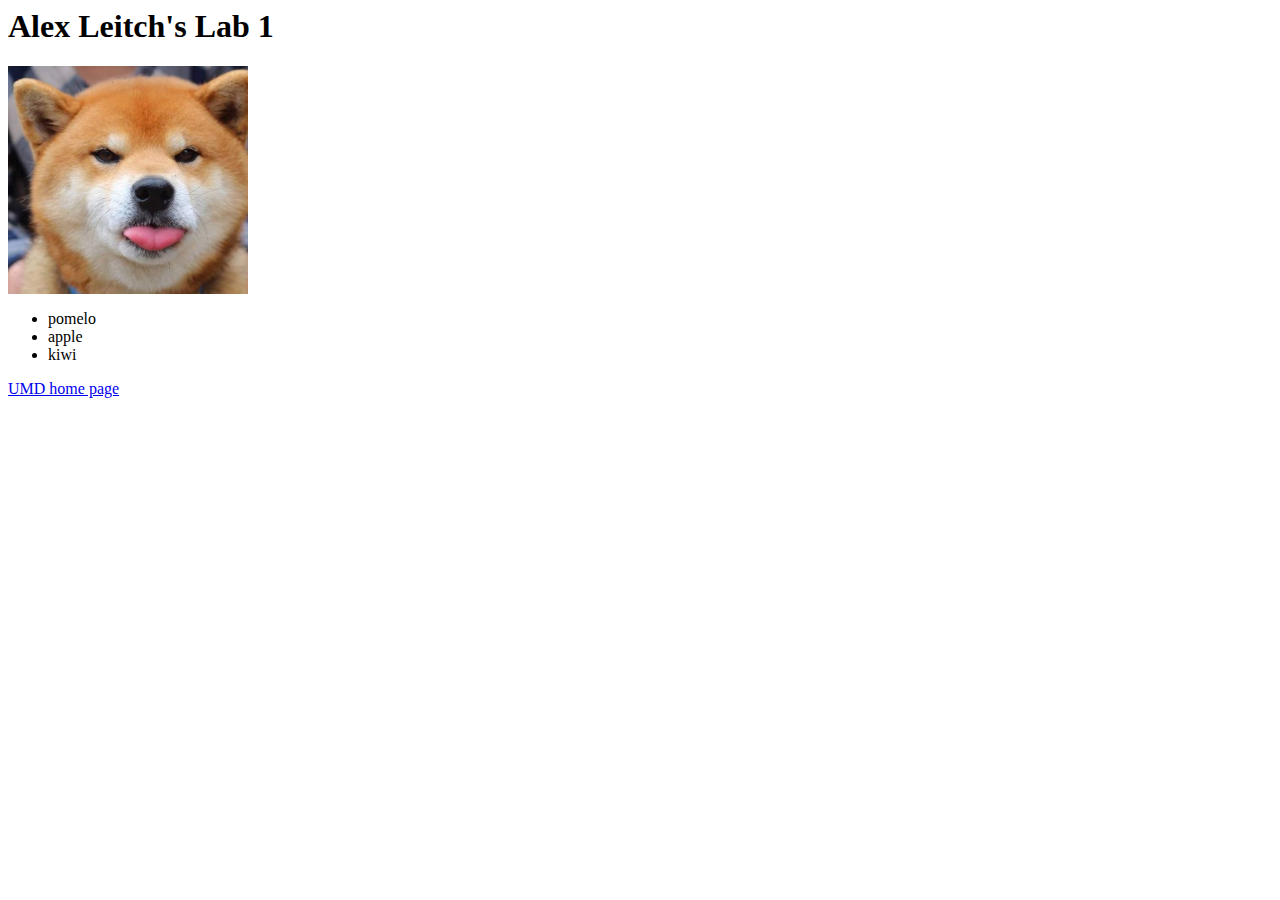
<file: public/answer_key/lab_1/index.html>
<html lang="en">
    <head>
        <title>Alex Leitch's Lab 1</title>
    </head>
    <body>
        <h1>Alex Leitch's Lab 1</h1>
        <img width="240" src="inu.png" alt="Shiba inu tongue stuck out"/><br />
        <ul>
            <li>pomelo</li>
            <li>apple</li>
            <li>kiwi</li>
        </ul>
        <a href="https://umd.edu">UMD home page</a>
    </body>
</html>
</file>
<file: public/base_style.css>
body {
  margin: 40px auto;
  max-width: 650px;
  line-height: 1.6;
  font-size: 18px;
  color: #444;
  padding: 0 10px;
}
h1,
h2,
h3 {
  line-height: 1.2;
}

a {
  color: rgb(53 91 202);
}

a:visited{
  color:rgb(133 101 255);
}

img {
  max-width: 100%;
}
</file>
<file: public/asst-1/styles.css>
h1 {
    color: blue;
}

body {

    text-align: center;
    margin:0;
    padding: 0;
}

.header {
    position: fixed;
    background-color: hotpink;
    width: 100%;
    height: 50px;
    z-index: 9999;
    top: 0;
}

.fixed {
    position: fixed;
    background-color: hotpink;
    width: 100%;
    height: 50px;
    z-index: 9999;
    bottom: 0;
}

.container {
    background: yellow;
    width: 350px;
    height: 350px;
    border: 1px solid black;
    margin: 0px auto;
    position: relative;
    /* display:flex;
    flex-wrap: wrap; */
}

.wrapper {
    height: 2600px;
    background-color: midnightblue;
    width: 640px;
    margin: 0px auto;
    padding-top: 80px;
}

.tile {
    width: 100px;
    height: 100px;
    background: tomato;
    font-size: 66px;
    vertical-align: middle;
    text-align: center;
    border: 1px solid black;
    margin-left: 5px;
    margin-top: 5px;
    margin-right: 5px;
    position: relative;
    display: inline-block;
}

.pos1 {
    top: 10px;
    left: 10px;
    position: absolute;
}

.pos2 {
    top: 10px;
    left: 120px;
    position: absolute;
}

.pos3 {
    top: 10px;
    left: 230px;
    position: absolute;
}
.pos4 {
    top: 120px;
    left: 10px;
    position: absolute;
}

.pos5 {
    top: 120px;
    left: 120px;
    position: absolute;
}
.pos6 {
    top: 120px;
    left: 230px;
    position: absolute;
}
.pos7 {
    top: 230px;
    left: 10px;
    position: absolute;
}

.pos8 {
    top: 230px;
    left: 120px;
    position: absolute;
}

.pos9 {

    top: 230px;
    left: 230px;
    position: absolute;
}

.empty {
    background: yellow;
    border: none;
}
</file>
<file: public/INST377-Spring2021/styles.css>
/* body {
    padding: 10px;
  }
  
  .carousel {
    position: relative;
    width: 398px;
    padding: 10px 40px;
    border: 1px solid #CCC;
    border-radius: 15px;
    background: #eee;
  }
  
  .carousel img {
    width: 130px;
    height: 130px;
    /* make it block to remove space around images 
    display: block;
  }
  
  .arrow {
    position: absolute;
    top: 60px;
    padding: 0;
    background: #ddd;
    border-radius: 15px;
    border: 1px solid gray;
    font-size: 24px;
    line-height: 24px;
    color: #444;
    display: block;
  }
  
  .arrow:focus {
    outline: none;
  }
  
  .arrow:hover {
    background: #ccc;
    cursor: pointer;
  }
  
  .prev {
    left: 7px;
  }
  
  .next {
    right: 7px;
  }
  
  .gallery {
    width: 390px;
    overflow: hidden;
  }
  
  .gallery ul {
    height: 130px;
    width: 9999px;
    margin: 0;
    padding: 0;
    list-style: none;
    transition: margin-left 250ms;
    
    font-size: 0;
  }
  
  .gallery li {
    display: inline-block;
  }  */

  .arrow {
    padding: 0;
    background: #ddd;
    border-radius: 15px;
    border: 1px solid gray;
    font-size: 24px;
    line-height: 24px;
    color: #444;
    display: block;
  }
  
  .arrow:focus {
    outline: none;
  }
  
  .arrow:hover {
    background: #ccc;
    cursor: pointer;
  }
  
  ul {
    height: 130px;
    width: 9999px;
    margin: 0;
    padding: 0;
    list-style: none;
    font-size: 0;
  }
  
  ul img {
    width: 130px;
    height: 130px;
    display: block; /* removes extra space near images */
  }
  
  ul li {
    display: inline-block; /* removes extra space between list items */
  }
  /* Custom */
  button.arrow {
    position: absolute;
    height: 100px;
    width: 30px;
    top: 22px;
    float:left;
  }
  button.arrow.prev {
    left: 10px;
  }
  button.arrow.next {
    right: 10px;
  }
  div.carousel {
    position: relative;
    height: 150px;
    width: 500px;
    border: 1px solid #ccc;
    margin: 50px auto;
  }
  div.galery {
    position: absolute;
    width: 390px;
    top: 11px;
    left: 50px;
    overflow: hidden; 
  }
  div.galery > ul {
    width: 9999px; 
    margin: 0;
    padding: 0;
    list-style: none;
    font-size: 0;
    transition: transform 0.35s ease-in-out;
  }
</file>
<file: public/lab_3/style.css>
/* || General setup */

html, body {
  margin: 0;
  padding: 0;
}

html {
  font-size: 10px;

}

body {
  width: 70%;
  min-width: 800px;
  margin: 0 auto;
  background-color: #0918f0;
}

/* || typography */

h1, h2, h3 {
  font-family: 'Lobster', cursive;
  color: #2a2a2a;
}

p, input, li {
  font-family: 'Roboto Condensed', sans-serif;
  color: #2a2a2a;
}

h1 {
  font-size: 4rem;
  text-align: center;
  text-shadow: 2px 2px 10px black;
  font-weight: 100;
}

h2 {
  font-size: 5rem;
  text-align: center;
  font-weight: 800;
}

h3 {
  font-size: 2.2rem;
  font-weight: 500;
}

p, li {
  font-size: 1.6rem;
  line-height: 1.5;
}

/* || header layout */

.header {
  margin-bottom: 10px;
  display: flex;
  flex-flow: row wrap;
}

body > * {
  background-color: red;
  padding: 1%;
}

.main, .header, nav, .article, .aside, footer, section {
  background-color: rgba(0,255,0,0.5);
  padding: 1%;
}

h1 {
  flex: 5;
  text-transform: uppercase;
}

.header img {
  display: block;
  height: 60px;
  padding-top: 20.15px;
}

nav {
  height: 50px;
  flex: 100%;
  display: flex;
}

nav ul {
  padding: 0;
  list-style-type: none;
  flex: 2;
  display: flex;
}

nav li {
  display: inline;
  text-align: center;
  flex: 1;
}

nav a, nav span {
  display: inline-block;
  font-size: 2rem;
  height: 3rem;
  line-height: 1.7;
  text-transform: uppercase;
  text-decoration: none;
  color: black;

}

/* || main layout */

.main {
  display: flex;
}

.article, .section {
  flex: 4;
}

.aside {
  display: flex;
  flex-flow: row wrap;
  flex: 2;
}

.aside a {
  display: flex;
  flex-basis: 50%;
}

.aside img {
  width: 100%;
  height: auto;
}

.footer {
  margin-top: 10px;
}
</file>
<file: public/lab_4/styles.css>
body {
    font: normal 18px/1.5 "Fira Sans", "Helvetica Neue", sans-serif;
    background: #3235e7;
    color: #fff;
    padding: 50px 0;
  }
  
  h1 {
    font-size: 4rem;
    text-align: center;
    text-shadow: 2px 2px 10px black;
    font-weight: 100;
  }
  
  .container {
    width: 80%;
    max-width: 1200px;
    margin: 0 auto;
  }
  
  .container * {
    box-sizing: border-box;
  }
  
  .flex-outer,
  .flex-inner {
    list-style-type: none;  
    padding: 0;
  }
  
  .flex-outer {
    max-width: 800px;
    padding: 0px 16px;
  }
  
  .flex-outer li,
  .flex-inner {
    display: flex;
    flex-wrap: wrap;
    align-items: center;
  }
  
  .flex-inner {
    padding: 0 8px;
    justify-content: space-between;  
  }
  
  .flex-outer > li:not(:last-child) {
    margin-bottom: 20px;
  }
  
  .flex-outer li label,
  .flex-outer li p {
    padding: 8px;
    font-weight: 300;
    letter-spacing: .09em;
    text-transform: uppercase;
  }
  
  .flex-outer > li > label,
  .flex-outer li p {
    flex: 1 0 125px;
    max-width: 225px;
  }
  
  .flex-outer > li > label + *,
  .flex-inner {
    flex: 1 0 225px;
  }
  
  .flex-outer li p {
    margin: 0;
  }
  
  .flex-outer li input:not([type='checkbox']),
  .flex-outer li textarea {
    padding: 15px;
    border: none;
  }
  
  .flex-outer li button {
    margin-left: 0px;
    padding: 6px 12px;
    border: none;
    background: #333;
    color: #f2f2f2;
    text-transform: uppercase;
    letter-spacing: 1.2px;
    border-radius: 3px;
  }
  
  .flex-inner li {
    width: 80px;
  }
</file>
<file: public/lab_5/styles.css>
body {
    font: normal 18px/1.5 "Fira Sans", "Helvetica Neue", sans-serif;
    background: #3235e7;
    color: #fff;
    padding: 50px 0;
  }
  
  h1 {
    font-size: 4rem;
    text-align: center;
    text-shadow: 2px 2px 10px black;
    font-weight: 100;
  }
  
  .container {
    width: 80%;
    max-width: 1200px;
    margin: 0 auto;
  }
  
  .container * {
    box-sizing: border-box;
  }
  
  .flex-outer,
  .flex-inner {
    list-style-type: none;  
    padding: 0;
  }
  
  .flex-outer {
    max-width: 800px;
    margin: 0 auto;
    margin-left: 0px;
    margin-right: 0px;
    margin-bottom: 0px;
    margin-top: 0px;
    padding: 0px 6px;
  }
  
  .flex-outer li,
  .flex-inner {
    display: flex;
    flex-wrap: wrap;
    align-items: center;
    
  }
  
  .flex-inner {
    padding: 0 8px;
    justify-content: space-between;  
  }
  
  .flex-outer > li:not(:last-child) {
    margin-bottom: 20px;
  }
  
  .flex-outer li label,
  .flex-outer li p {
    padding: 8px;
    font-weight: 300;
    letter-spacing: .09em;
    text-transform: uppercase;
  }
  
  .flex-outer > li > label,
  .flex-outer li p {
    flex: 1 0 125px;
    max-width: 225px;
  }
  
  .flex-outer > li > label + *,
  .flex-inner {
    flex: 1 0 225px;
  }
  
  .flex-outer li p {
    margin: 0;
  }
  
  .flex-outer li input:not([type='checkbox']),
  .flex-outer li textarea {
    padding: 15px;
    border: none;
  }
  
  .flex-outer li button {
    margin-left: 0px;
    margin-right: 10px;
    padding: 6px 12px;
    border: none;
    background: #333;
    color: #f2f2f2;
    text-transform: uppercase;
    letter-spacing: 1.2px;
    border-radius: 3px;
  }
  
  .flex-inner li {
    width: 95px;
  }

  .checkbox-list-label {

    padding: 0px;
  }
</file>
<file: public/lab_6/styles.css>
/*CSS*/
body {
  background: #3895a8;
}

.wrapper {
  display: flex;
  flex-direction: column;
}

.container {
  min-height: 100%;
}

.header {
  color: #fff;
  display: flex;
  flex-direction: row;
  flex-wrap: wrap;
  justify-content: center;
  align-items: center;
  margin: 0;
  margin-bottom: 5px;
  padding: 4px 8px;
  border-radius: 4px;
}

/* Enter YOUR lab styles after this line */
.flex-outer li,
.flex-inner {
  display: flex;
  flex-wrap: wrap;
  align-items: center;
  flex-direction: column;
}

.flex-outer > li > label,
.flex-outer li p {
  flex: 1 0 125px;
  max-width: 225px;
  padding: 8px;
}
 
.flex-outer > li > label + *,
.flex-inner {
  flex: 1 0 225px;
}

.flex-outer button {
  padding: 6px 12px;
  border: none;
  text-transform: uppercase;
  letter-spacing: 1.2px;
  border-radius: 3px;
  display: block;
  margin: 0 auto;
}

.flex-inner li {
  width: 100%;
  padding: 8px 16px;
  display: flex;
  flex-direction: row;
}

.flex-inner input {
  margin-right: 15px;
}

.flex-inner {
  padding: 0 8px;
  justify-content: space-between;
}

.flex-outer {
  max-width:800px;
  padding: 0 16px;
  margin:0 auto;
}
</file>
<file: public/lab_7/styles.css>
/*CSS*/
body {
  background: #eee;
}

.wrapper {
  display: flex;
  flex-direction: column;
}

.container {
  min-height: 100%;
}

.header {
  color: #fff;
  display: flex;
  flex-direction: row;
  flex-wrap: wrap;
  justify-content: center;
  align-items: center;
  margin: 0;
  margin-bottom: 5px;
  padding: 4px 8px;
  border-radius: 4px;
}

.flex-outer li,
.flex-inner {
  display: flex;
  flex-wrap: wrap;
  align-items: center;
  flex-direction: column;
}

.flex-outer > li > label,
.flex-outer li p {
  flex: 1 0 125px;
  max-width: 225px;
  padding: 8px;
}
 
.flex-outer > li > label + *,
.flex-inner {
  flex: 1 0 225px;
}

.flex-outer button {
  background-color: rgb(133, 22, 236);
  color: white;
  padding: 6px 12px;
  border: none;
  text-transform: uppercase;
  letter-spacing: 1.2px;
  border-radius: 3px;
  display: block;
  margin: 0 auto;
}

.flex-inner li {
  width: 100%;
  padding: 8px 16px;
  display: flex;
  flex-direction: row;
}

.flex-inner input {
  margin-right: 15px;
}

.flex-inner {
  padding: 0 8px;
  justify-content: space-between;
}

.flex-outer {
  width: 960px;
  padding: 0 16px;
  margin:0 auto;
}

/* New for Lab 7 */
h1 {
  margin: 20px 50px;
  padding: 0 20px;
  min-height: 75px;
  background-color: rgb(133, 22, 236);
  color: white;
  display: flex;
  
  align-items: center;
  justify-content: center;
  font-weight: bold;
  font-size: 1.5em;
  text-transform: capitalize;
  flex-wrap: nowrap;
  border-radius: 4px;
}

#chartContainer {
    background: gray;
    border: 2px dotted black;
    border-radius: 4px;
    height: 500px;
    width: 100%;
    margin-bottom: 15px;
}
</file>
<file: public/answer_key/asst-1/styles.css>
/* 
petrol #3895A8
true white #FFF
pale gray #F0F0F0
orange #D47F35
light orange #FAD7B9
*/


/* 

yellow  - #E6CD5C
purple - #A350E6
*/


body {
  margin: 0;
  padding: 0;
  font-family: serif;
  background-color: #8734ca83;
}

h1, h2 {
  margin: 0;
  padding: 0;
  font-family: 'Cormorant Garamond', 'Times New Roman', serif;
  text-shadow: -2px 2px #E6CD5C;
}
/* 
font-family: 'Cormorant Garamond', serif;
font-family: 'Sansita Swashed', cursive; */

h1 {
  font-size: 3rem;
  font-weight: 300;
  text-shadow: -2px 2px #8734ca;
}

h2 {
  font-size: 1.8rem;
  font-weight: 900;
}


.header {
  background: #8734ca60;
  color: #fff;
  display: flex;
  flex-direction: row;
  flex-wrap: wrap;
  justify-content: space-around;
  align-items: center;
  margin: 0;
  margin-bottom: 15px;
  padding: 15px;
}

.wrapper {
  display: flex;
  flex-direction: column;
  align-items: center;
}

.container {
  display: flex;
  flex-wrap: wrap;
  max-width: 960px;
  min-height: 100%;
  flex-direction: row;
  justify-content: space-between;
  align-items: flex-start;
}

.one {
  flex: 0 1 auto;
  width: 175px;
  margin-right: 15px;
}

.one p {
  background: #f0f0f0;
  border-radius: 4px;
  padding: 15px;
  flex: 0 1 auto;
  border: solid 1px transparent;
}



.image {
  width: inherit;
  border-radius: 4px;
  border: solid 1px #d47f35;
}

.two {
  flex: 0 2 auto;
  border-radius: 4px;
  background: #f0f0f0;
  padding: 15px;
  border: dashed 1px #d47f35;
}

.jobtitle {
  font-family: "Vollkorn", serif;
  font-weight: 400;
  font-style: italic;
  font-size: 1.2rem;
  margin-bottom: 2px;
  letter-spacing: 0.02rem;
}

.resp {
  margin-bottom: 15px;
}

@media screen and (max-width: 1000px) {
  .container {
    justify-content: center;
  }

  .one {
    display: flex;

    flex-direction: row;

    flex-wrap: wrap;

    flex: 1 0 auto;

    justify-content: space-evenly;

    align-items: center;

    margin: 0;

    margin-bottom: 15px;
  }

  .one p {
      margin: 15px 0 0 0;
  }
}
</file>
